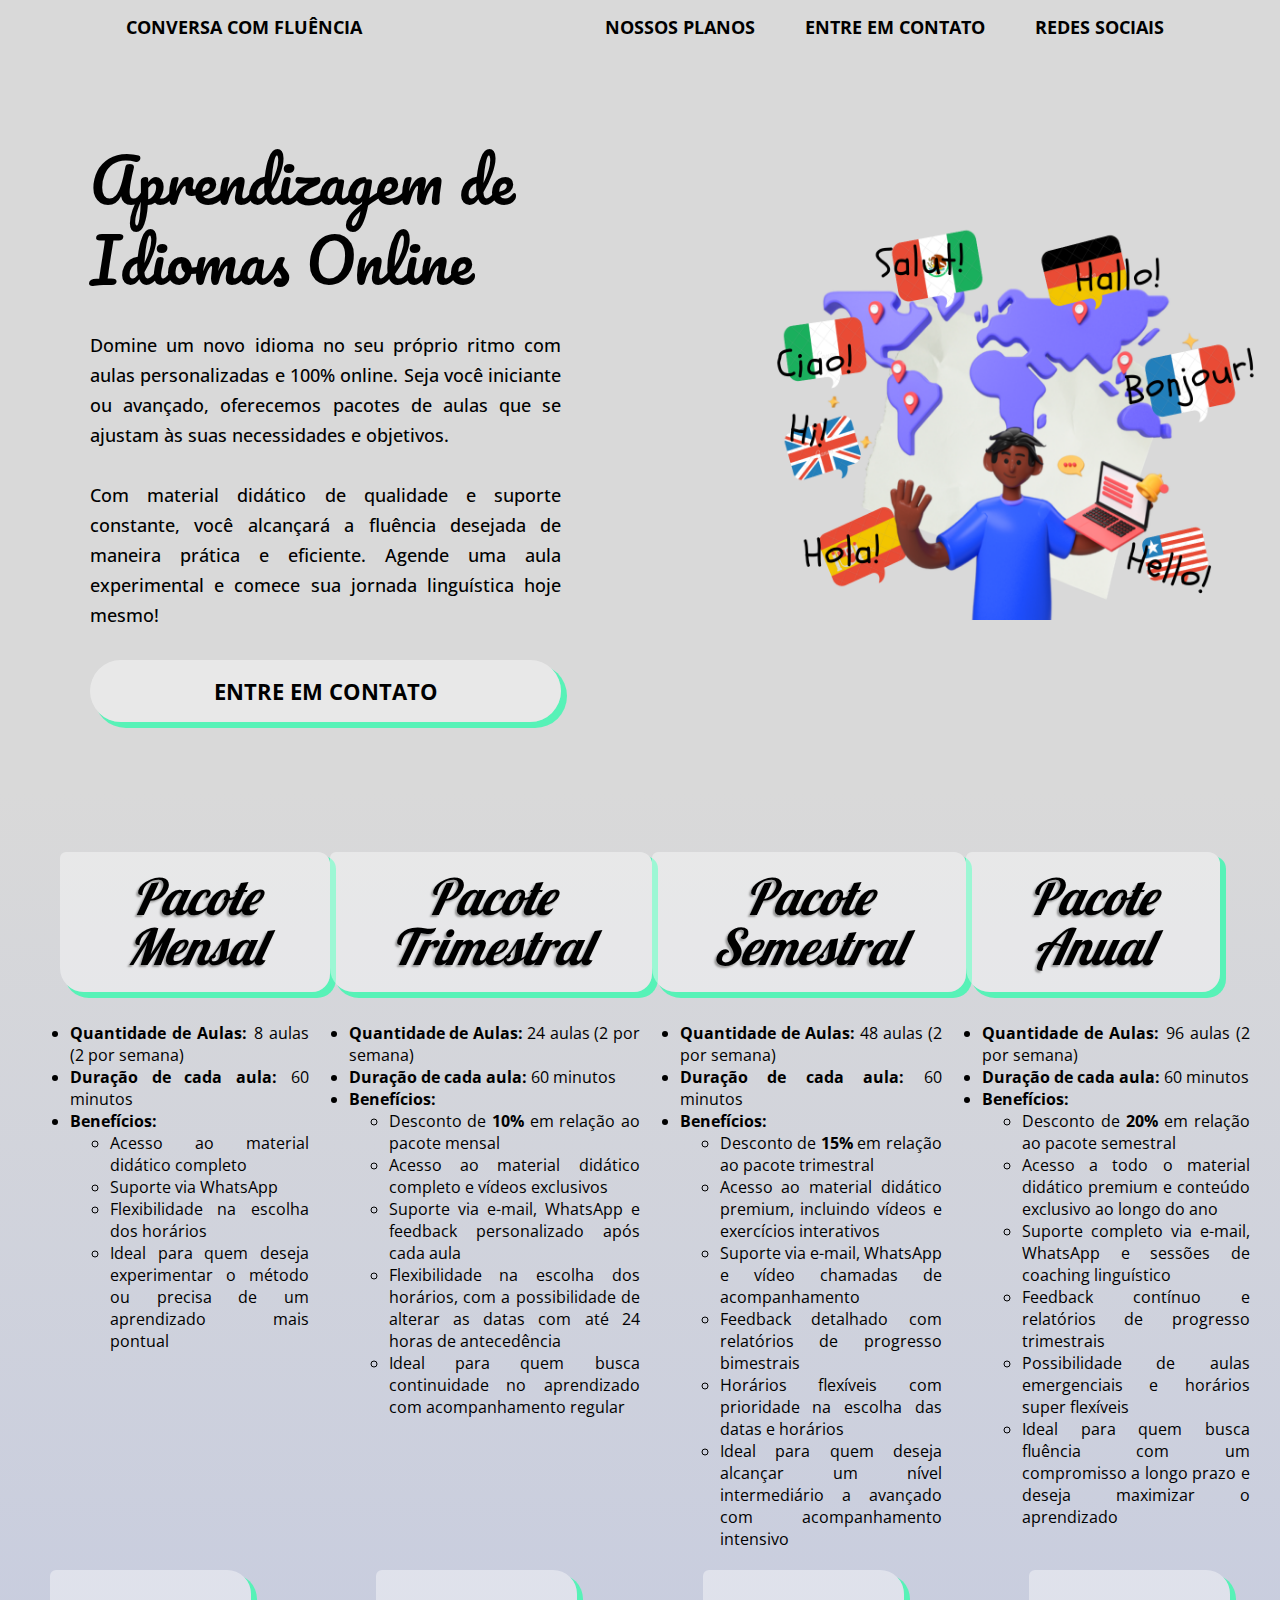
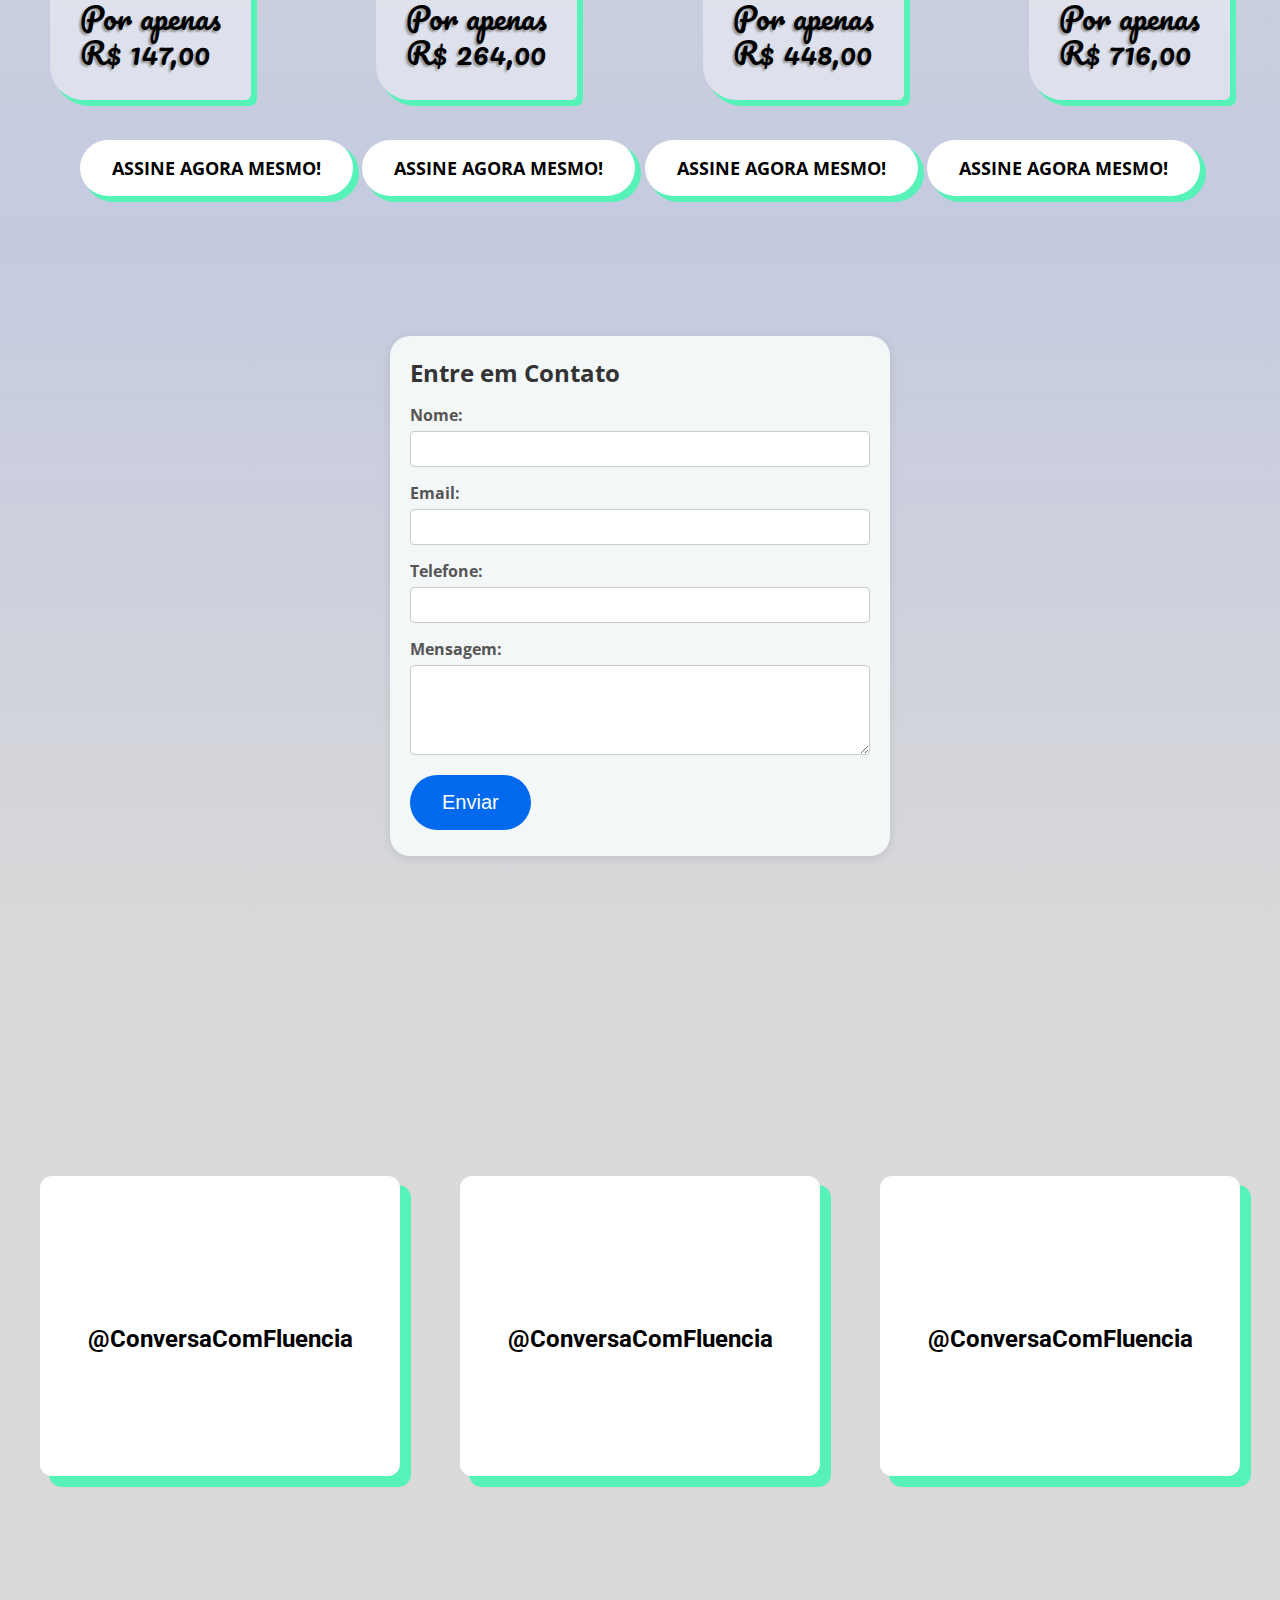
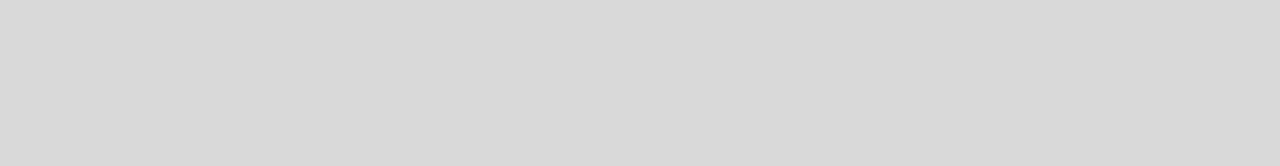
<file: src/pages/home/index.html>
<!DOCTYPE html>
<html lang="pt-BR">
  <head>
    <meta charset="UTF-8" />
    <meta name="viewport" content="width=device-width, initial-scale=1.0" />

    <link rel="stylesheet" href="/public/css/fonts.css" />
    <link rel="stylesheet" href="/public/css/global.css" />
    <link rel="stylesheet" href="index.css" />
    <title>Aulas de Idiomas</title>

    <link
      href="https://db.onlinewebfonts.com/c/e60b99238ea9dc260715476ff20b3d08?family=Cilok+There+Outline"
      rel="stylesheet"
      type="text/css"
    />

    <link
      rel="stylesheet"
      href="https://cdnjs.cloudflare.com/ajax/libs/font-awesome/6.6.0/css/all.min.css"
      integrity="sha512-Kc323vGBEqzTmouAECnVceyQqyqdsSiqLQISBL29aUW4U/M7pSPA/gEUZQqv1cwx4OnYxTxve5UMg5GT6L4JJg=="
      crossorigin="anonymous"
      referrerpolicy="no-referrer"
    />

    <link rel="icon" href="/public/assets/images/chapeu-da-graduacao.ico" type="image/x-icon">
  </head>
  
  <body>
    
    <section class="secao-topo">

      <header>

        <a href="#"><i class="fa-solid fa-graduation-cap"></i> Conversa Com Fluência</a>
        
        <nav>
          <a href="#pacotes"><i class="fa-solid fa-book-open-reader"></i> Nossos Planos</a>
          <a href="#contato"> <i class="fa-solid fa-envelope"></i> Entre em contato</a>
          <a href="#redes-sociais"> <i class="fa-regular fa-thumbs-up"></i> Redes Sociais</a>
        </nav>

      </header>

    </section>


    <section class="secao-inicio">

      <main>
        <div class="textos">
          <h1>Aprendizagem de <br />Idiomas Online</h1>

          <p>
            Domine um novo idioma no seu próprio ritmo com aulas personalizadas e
            100% online. Seja você iniciante ou avançado, oferecemos pacotes de
            aulas que se ajustam às suas necessidades e objetivos.</p> 
          <p>Com material
            didático de qualidade e suporte constante, você alcançará a fluência
            desejada de maneira prática e eficiente. Agende uma aula experimental
            e comece sua jornada linguística hoje mesmo!
          </p>

          <a href="#contato" class="botao-contato">Entre em contato</a>
        </div>

        <div class="imagem-capa">
          <img class="capa" src="/public/assets/images/home-pic.png" alt="home-picture"/>
        </div>

      </main>
    </section>

    <section class="pacotes" id="pacotes">

      <header>

        <h3>Pacote Mensal</h3>
        <h3>Pacote Trimestral</h3>
        <h3>Pacote Semestral</h3>
        <h3>Pacote Anual</h3>

      </header>

      <main>

        <div class="texto1">
          <ul>
            <li><strong>Quantidade de Aulas:</strong> 8 aulas (2 por semana) </li>
            <li><strong>Duração de cada aula:</strong> 60 minutos</li>
            <li><strong>Benefícios:</strong></li>
            <ul>
              <li>Acesso ao material didático completo</li>
              <li>Suporte via WhatsApp</li>
              <li>Flexibilidade na escolha dos horários</li>
              <li>Ideal para quem deseja experimentar o método ou precisa de um aprendizado mais pontual</li>
            </ul>
          </ul>
        </div>

        <div class="texto2">
          <ul>
            <li><strong>Quantidade de Aulas:</strong> 24 aulas (2 por semana)</li>
            <li><strong>Duração de cada aula:</strong> 60 minutos</li>
            <li><strong>Benefícios:</strong></li>
            <ul>
              <li>Desconto de <strong>10%</strong> em relação ao pacote mensal</li>
              <li>Acesso ao material didático completo e vídeos exclusivos</li>
              <li>Suporte via e-mail, WhatsApp e feedback personalizado após cada aula</li>
              <li> Flexibilidade na escolha dos horários, com a possibilidade de alterar as datas com até 24 horas de antecedência</li>
              <li>Ideal para quem busca continuidade no aprendizado com acompanhamento regular</li>
            </ul>
          </ul>
        </div>

        <div class="texto3">
          <ul>
            <li><strong>Quantidade de Aulas:</strong> 48 aulas (2 por semana)</li>
            <li><strong>Duração de cada aula:</strong> 60 minutos</li>
            <li><strong>Benefícios:</strong></li>
            <ul>
              <li>Desconto de <strong>15%</strong> em relação ao pacote trimestral</li>
              <li>Acesso ao material didático premium, incluindo vídeos e exercícios interativos</li>
              <li>Suporte via e-mail, WhatsApp e vídeo chamadas de acompanhamento</li>
              <li>Feedback detalhado com relatórios de progresso bimestrais</li>
              <li>Horários flexíveis com prioridade na escolha das datas e horários</li>
              <li>Ideal para quem deseja alcançar um nível intermediário a avançado com acompanhamento intensivo</li>
            </ul>
          </ul>
        </div>

        <div class="texto4">
          <ul>
            <li><strong>Quantidade de Aulas:</strong> 96 aulas (2 por semana)</li>
            <li><strong>Duração de cada aula:</strong> 60 minutos</li>
            <li><strong>Benefícios:</strong></li>
            <ul>
              <li>Desconto de <strong>20%</strong> em relação ao pacote semestral</li>
              <li>Acesso a todo o material didático premium e conteúdo exclusivo ao longo do ano</li>
              <li>Suporte completo via e-mail, WhatsApp e sessões de coaching linguístico</li>
              <li>Feedback contínuo e relatórios de progresso trimestrais</li>
              <li>Possibilidade de aulas emergenciais e horários super flexíveis</li>
              <li>Ideal para quem busca fluência com um compromisso a longo prazo e deseja maximizar o aprendizado</li>
            </ul>
          </ul>
        </div>

      </main>

      <div class="price">

        <h4>Por apenas <br> R$ 147,00</h4>
        <h4>Por apenas <br> R$ 264,00</h4>
        <h4>Por apenas <br> R$ 448,00</h4>
        <h4>Por apenas <br> R$ 716,00</h4>

      </div>

      <div class="botao-assine">

        <button>Assine agora mesmo!</button>
        <button>Assine agora mesmo!</button>
        <button>Assine agora mesmo!</button>
        <button>Assine agora mesmo!</button>

      </div>

    </section>

   
    <div class="formulario" id="contato">
      <section class="form-section">
        <h2>Entre em Contato</h2>
        <form action="#" method="post">
            <label for="name">Nome:</label>
            <input type="text" id="name" name="name" required>

            <label for="email">Email:</label>
            <input type="email" id="email" name="email" required>

            <label for="telefone">Telefone:</label>
            <input type="telefone" id="telefone" name="telefone" required>

            <label for="message">Mensagem:</label>
            <textarea id="message" name="message" rows="4" required></textarea>

            <button type="submit">Enviar</button>
          </form>
        </section>
    </div>

    <div class="botoes" id="redes-sociais">

      <a href="" class="button-link">
        <i class="fa-brands fa-instagram"></i>
        @ConversaComFluencia
      </a>

      <a href="" class="button-link">
        <i class="fa-brands fa-square-facebook"></i>
        @ConversaComFluencia
      </a>  

      <a href="" class="button-link">
        <i class="fa-brands fa-tiktok"></i>
        @ConversaComFluencia
      </a>

    </div>   

  </body>
</html>
</file>
<file: public/css/fonts.css>
@import url('https://fonts.googleapis.com/css2?family=Open+Sans:ital,wght@0,300..800;1,300..800&display=swap');

@import url('https://fonts.googleapis.com/css2?family=Pacifico&display=swap');

@import url('https://fonts.googleapis.com/css2?family=Lobster&display=swap');

@import url('https://fonts.googleapis.com/css2?family=Caveat:wght@400..700&family=Roboto:ital,wght@0,100;0,300;0,400;0,500;0,700;0,900;1,100;1,300;1,400;1,500;1,700;1,900&display=swap');
</file>
<file: public/css/global.css>
* {
    margin: 0px;
    font-family: "Open Sans", sans-serif;
    box-sizing: border-box;
}
</file>
<file: src/pages/home/index.css>
body {
    background-color: #d9d9d9;   
}

a {
    text-decoration: none;
    color: inherit;
}

.secao-inicio {
    display: flex;
    flex-direction: column;
    align-items: center;
    gap: 90px;

    padding: 20px;
    background-color: #d9d9d9;

}

.secao-topo header {
    display: flex;
    flex-direction: row;
    justify-content: space-around;
    position: fixed;
    top: 0;
    left: 0;    
    width: 100%;
    background-color: #d9d9d9;
    color: #000;
    padding: 15px 0;
    z-index: 1000;
}

.secao-topo header a {
    display: flex;
    flex-direction: row;
    font: 700 18px 'Open Sans';
    gap: 10px;
    align-items: center;
    text-transform: uppercase;
}

.secao-topo header nav {
    display: flex;
    flex-direction: row;
    gap: 40px;
}

.secao-inicio main {
    display: flex;
    flex-direction: row;
    justify-content: space-between;
    padding: 50px;
    margin-top: 70px;

    
    max-width: 1200px;
    width: 100%;

}

.secao-inicio main .textos {
    display: flex;
    flex-direction: column;
    gap: 30px;
    width: 600px;

}

.secao-inicio main .textos h1 {
    font: 400 60px/80px 'Pacifico';

}

.secao-inicio main .textos p {
    font: 500 18px/30px 'Open Sans';
    text-align: justify;
    

}

.secao-inicio main .textos .botao-contato {
    display: inline-block;
    border: none;
    border-radius: 100px;
    padding: 1rem 2rem;
    margin: 0;
    text-decoration: none;
    box-shadow: 5px 5px 0 1px #57F2B7;
    background-color: #ffffff69;
    font: 700 22px 'Open Sans';
    text-transform: uppercase;
    cursor: pointer;
    text-align: center;
    transition: background 250ms ease, 
                transform 150ms ease;

}

.secao-inicio .textos .botao-contato:hover,
button:focus {
    background: #57F287;
    box-shadow: 5px 5px 0 1px #000000;
}

.secao-inicio .textos .botao-contato:focus {
    outline: 1px solid #fff;
    outline-offset: -4px;
}

.secao-inicio .textos .botao-contato:active {
    transform: scale(0.99);
}

.secao-inicio main .imagem-capa{
    display: flex;
    width: 800px;
    height: 500px;
    background-color: #d9d9d9;
    

    position: relative;
    left: 120px;
    top: 40px;
}

.secao-inicio main .capa {
    width: 500px;
    height: 400px;
    

    position: relative;
    top: 40px;
    left: 80px;

}

.pacotes {
    display: flex;
    flex-direction: column;
    background: linear-gradient(to top, #c4cae0, #d9d9d9);
    padding: 30px;
    width: 100%;
}

.pacotes header {
    display: flex;
    flex-direction: row;
    justify-content: space-around;
    padding: 30px;
}

.pacotes header h3{
    font: 500 50px/50px 'Lobster';
    text-align: center;
    padding: 20px;
    font-style: italic;
    text-shadow: -2px 2px 2px #999;
    box-shadow: 5px 5px 0 1px #57F2B7;
    background-color: #ffffff69;
    border-radius: 6px 12px 18px 24px;
}

.pacotes main{
    display: flex;
    flex-direction: row;
    justify-content: space-between;
   
    
}

.pacotes main .texto1{
    display: flex;
    flex-direction: column;
    text-align: justify;

}

.pacotes main .texto2{
    display: flex;
    flex-direction: column;
    text-align: justify;

}

.pacotes main .texto3{
    display: flex;
    flex-direction: column;
    text-align: justify;

}

.pacotes main .texto4{
    display: flex;
    flex-direction: column;
    text-align: justify;

}

.pacotes .price{
    display: flex;
    flex-direction: row;
    justify-content: space-between;
    padding: 20px;

}

.pacotes .price h4 {
    font: 30px/35px 'Pacifico';
    padding: 30px;
    text-shadow: -2px 2px 2px #999;
    box-shadow: 5px 5px 0 1px #57F2B7;
    background-color: #ffffff69;
    border-radius: 6px 24px 6px 34px;
}

.pacotes .botao-assine{
    display: flex;
    flex-direction: row;
    justify-content: space-between;
    padding: 20px 50px;

}

.pacotes .botao-assine button {
    display: inline-block;
    border: none;
    border-radius: 100px;
    padding: 1rem 2rem;
    margin: 0;
    text-decoration: none;
    box-shadow: 5px 5px 0 1px #57F2B7;
    background-color: #fff;
    font: 700 18px 'Open Sans';
    text-transform: uppercase;
    cursor: pointer;
    text-align: center;
    transition: background 250ms ease, 
                transform 150ms ease;
}

.pacotes .botao-assine button:hover,
button:focus {
    background: #57F287;
    box-shadow: 5px 5px 0 1px #000000;
}

.pacotes .botao-assine button:focus {
    outline: 1px solid #fff;
    outline-offset: -4px;
}

.pacotes .botao-assine button:active {
    transform: scale(0.99);
}

.group {
    margin: 10px;
    padding: 30px;
    border: 1px solid #000 ;
}

.formulario {
    display: flex;
    flex-direction: row;
    justify-content: center;
    height: 700px;
    padding: 90px;
    background: linear-gradient(to top, #d9d9d9, #c4cae0);
}

.form-section {
    display: block;
    flex-direction: column;
    justify-content: center;
    background-color: #f4f7f8;
    padding: 20px;
    border-radius: 20px;
    box-shadow: 0 2px 10px rgba(0, 0, 0, 0.1);
    width: 500px;
}

.form-section h2 {
    margin-bottom: 15px;
    font-size: 24px;
    color: #333;
}

.form-section label {
    display: block;
    margin-bottom: 5px;
    font-weight: bold;
    color: #555;
}

.form-section input[type="text"],
.form-section input[type="email"],
.form-section input[type="telefone"],
.form-section textarea {
    width: 100%;
    padding: 8px;
    margin-bottom: 15px;
    border: 1px solid #ccc;
    border-radius: 4px;
}


.form-section button {
    display: inline-block;
    border: none;
    border-radius: 100px;
    padding: 1rem 2rem;
    margin: 0;
    text-decoration: none;
    background: #0069ed;
    color: #ffffff;
    font-family: sans-serif;
    font-size: 20px;
    cursor: pointer;
    text-align: center;
    transition: background 250ms ease-in-out, 
                transform 150ms ease;
}

.form-section button:hover {
    background-color: #0056b3;
}

.botoes {
    display: flex;
    flex-direction: row;
    justify-content: space-around;

    gap: 20px;
    padding: 230px 20px 290px 20px;

}

.botoes i {
    font-size: 80px;
    margin-bottom: 25px;

}

.botoes .button-link{
    display: inline-flex;
    flex-direction: column;
    align-items: center;
    justify-content: center;

    border-radius: 12px;

    font: 700 24px 'Roboto';

    box-shadow: 10px 10px 0 1px #57F2B7;
    background-color: #fff;
    color: #000;
    width: 360px;
    height: 300px;

}

.botoes .button-link:hover,
button:focus {
    background: #57F287;
    box-shadow: 10px 10px 0 1px #000000;
}

.botoes .button-link:focus {
    outline: 1px solid #fff;
    outline-offset: -4px;
}

.botoes .button-link:active {
    transform: scale(0.99);
}
</file>
